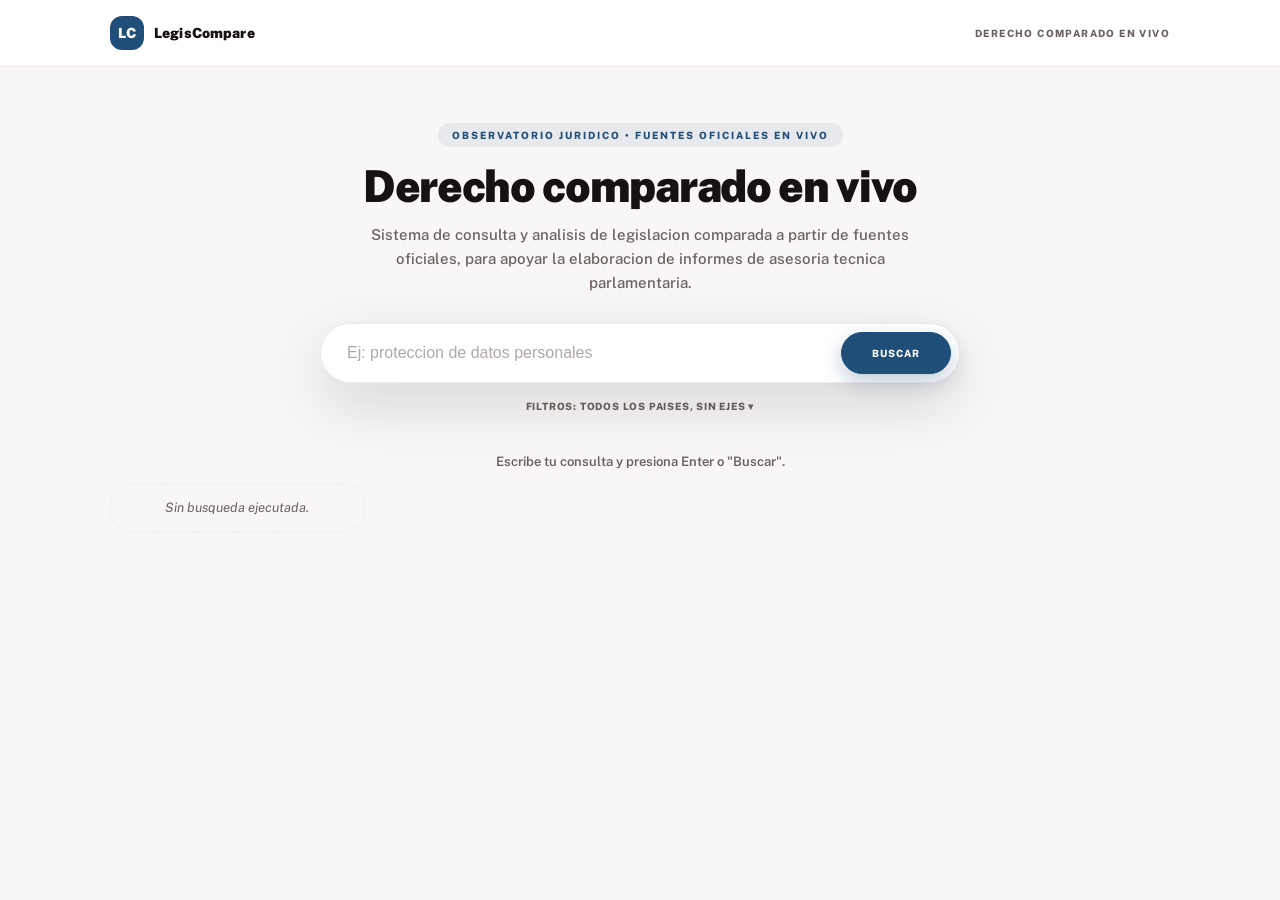
<file: site/index.html>
<!doctype html>
<html lang="es">
<head>
<meta charset="utf-8">
<meta name="viewport" content="width=device-width, initial-scale=1">
<title>LegisCompare - Consulta de derecho comparado</title>
<link rel="preconnect" href="https://fonts.googleapis.com">
<link rel="preconnect" href="https://fonts.gstatic.com" crossorigin>
<link href="https://fonts.googleapis.com/css2?family=Public+Sans:wght@400;500;600;700;800;900&display=swap" rel="stylesheet">
<link rel="stylesheet" href="css/app.css">
</head>
<body>
<header class="topbar">
  <div class="topbar-inner">
    <div class="brand"><span class="brand-mark">LC</span><span class="brand-name">LegisCompare</span></div>
    <span class="eyebrow-top">Derecho comparado en vivo</span>
  </div>
</header>

<main>
  <section class="hero-search">
    <div class="hero-inner">
      <span class="eyebrow">Observatorio juridico &bull; Fuentes oficiales en vivo</span>
      <h1>Derecho comparado en vivo</h1>
      <p>Sistema de consulta y analisis de legislacion comparada a partir de fuentes oficiales, para apoyar la elaboracion de informes de asesoria tecnica parlamentaria.</p>

      <div class="search-bar-wrap">
        <div class="search-bar">
          <input type="text" id="consulta" placeholder="Ej: proteccion de datos personales" autocomplete="off">
          <button class="btn primary" id="btnBuscarApi">Buscar</button>
        </div>
        <div class="autocomplete-list" id="autocompleteList" hidden></div>
      </div>
      <button class="btn ghost" id="toggleFiltros" type="button">Filtros: todos los paises, sin ejes &#9662;</button>

      <div class="filtros-panel" id="filtrosPanel" hidden>
        <div class="filtros-col">
          <p class="filtros-label">Jurisdicciones</p>
          <div class="ejes" id="jurisdicciones"></div>
        </div>
        <div class="filtros-col">
          <p class="filtros-label">Ejes juridicos (opcional)</p>
          <div class="ejes" id="ejes"></div>
        </div>
      </div>
    </div>
  </section>

  <section class="results-section">
    <span class="status" id="estadoConsulta">Escribe tu consulta y presiona Enter o "Buscar".</span>

    <div id="resultadosApi" class="resultados-grid" style="margin-top:14px"><div class="empty">Sin busqueda ejecutada.</div></div>
    <div id="errApi" class="err"></div>

    <button class="btn primary" id="abrirDossier" style="margin-top:16px;display:none">Abrir informe analitico (<span id="contadorSeleccion">0</span> seleccionadas)</button>
  </section>
</main>

<script src="js/busqueda_api.js"></script>
<script src="js/app.js"></script>
</body>
</html>
</file>
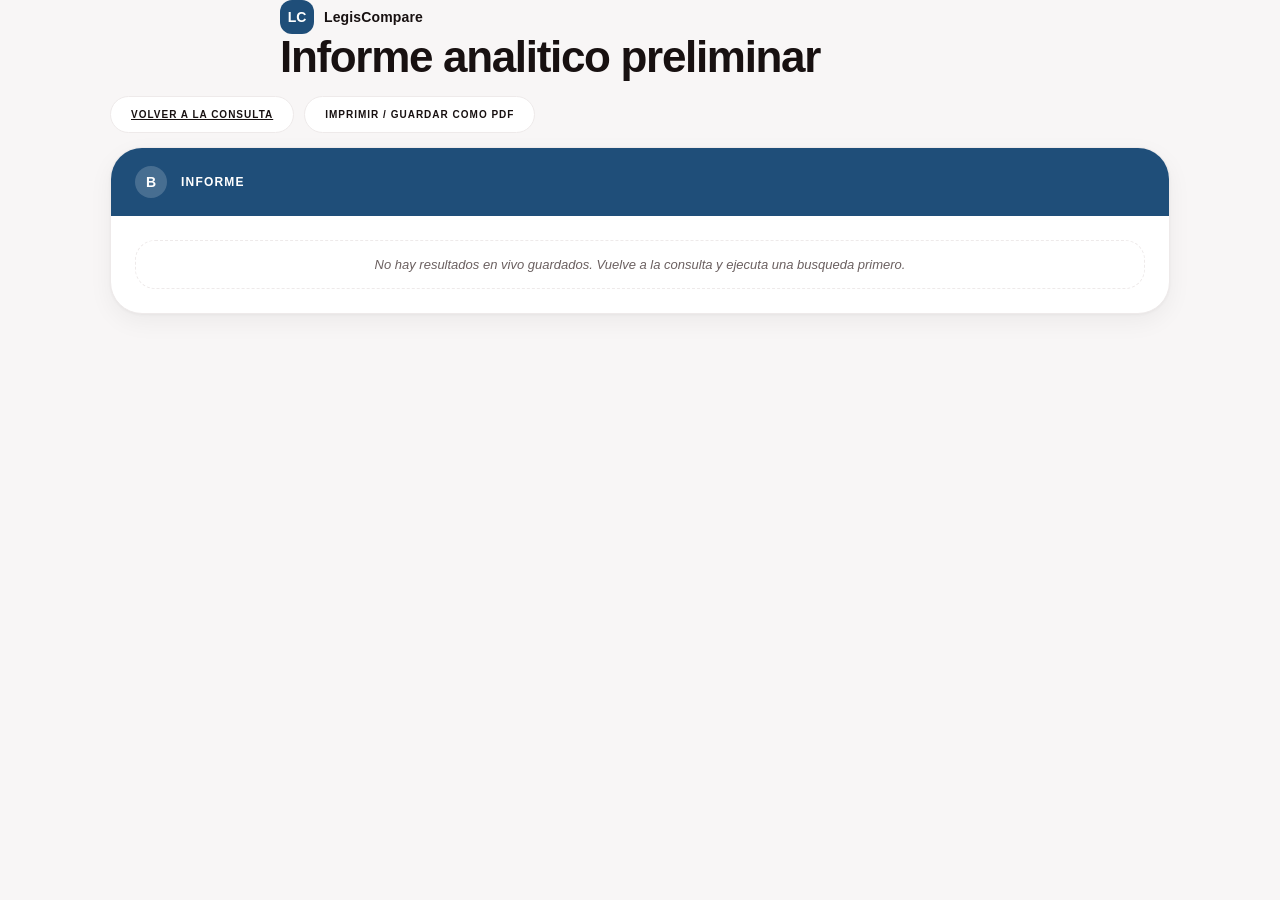
<file: site/dossier.html>
<!doctype html>
<html lang="es">
<head>
<meta charset="utf-8">
<meta name="viewport" content="width=device-width, initial-scale=1">
<title>Informe analitico - LegisCompare</title>
<link rel="stylesheet" href="css/app.css">
</head>
<body>
<header class="hero">
  <div class="hero-inner">
    <div class="brand"><span class="brand-mark">LC</span><span class="brand-name">LegisCompare</span></div>
    <h1>Informe analitico preliminar</h1>
    <p id="consultaTitulo" style="font-weight:700"></p>
  </div>
</header>
<main>
  <div class="row" style="margin-bottom:14px">
    <a class="btn" href="index.html">Volver a la consulta</a>
    <button class="btn" id="btnImprimir">Imprimir / guardar como PDF</button>
  </div>
  <article class="card">
    <div class="section-title t-blue"><span class="num">B</span><h2>Informe</h2></div>
    <div class="card-body" id="contenido"><div class="empty">Cargando...</div></div>
  </article>

  <article class="card" id="chatCard" style="margin-top:16px;display:none">
    <div class="section-title t-violet"><span class="num">C</span><h2>Consultas sobre este informe</h2></div>
    <div class="card-body">
      <p class="note" style="margin-top:0">Pregunta o pide precisiones sobre las fuentes de este informe. Las respuestas se basan unicamente en las fuentes listadas arriba y siempre indican de cual provienen.</p>
      <div id="chatLog" style="display:flex;flex-direction:column;gap:10px;margin-bottom:12px"></div>
      <div class="row" style="margin-top:0">
        <input type="text" id="chatInput" placeholder="Ej: ¿cual de estas normas regula sanciones?" style="flex:1;min-width:220px;padding:12px 16px;border-radius:16px;border:1.5px solid var(--line);font-family:inherit;font-size:14px">
        <button class="btn primary" id="btnChatEnviar">Preguntar</button>
      </div>
    </div>
  </article>
</main>
<script src="js/dossier.js"></script>
</body>
</html>
</file>
<file: site/css/app.css>
:root{
  --bg:#f8f6f6; --paper:#ffffff; --ink:#181111; --muted:#6b6060; --line:#eeeaea;
  --blue:#1f4e79; --blue-dark:#163b5c; --green:#15803d; --green-dark:#0f5c2c;
  --gold:#b7791f; --violet:#5b4b8a; --cyan:#26758f; --red:#9f3a38;
  --shadow-sm:0 1px 3px rgba(24,17,17,.04),0 8px 24px rgba(24,17,17,.05);
  --shadow-lg:0 20px 60px rgba(24,17,17,.14);
  --r-card:32px; --r-pill:999px; --r-btn:20px;
}
*{box-sizing:border-box}
body{margin:0;background:var(--bg);color:var(--ink);font-family:"Public Sans","Segoe UI",Arial,sans-serif;-webkit-font-smoothing:antialiased}

.topbar{background:var(--paper);border-bottom:1px solid var(--line)}
.topbar-inner{max-width:1100px;margin:0 auto;padding:16px 20px;display:flex;align-items:center;justify-content:space-between}
.eyebrow-top{font-size:10px;font-weight:800;text-transform:uppercase;letter-spacing:.14em;color:var(--muted)}

main{max-width:1100px;margin:0 auto;padding:0 20px 60px}
.hero-search{padding:56px 0 30px;text-align:center}
.hero-inner{max-width:720px;margin:0 auto}
.eyebrow{display:inline-block;font-size:10px;text-transform:uppercase;letter-spacing:.2em;font-weight:800;color:var(--blue);background:rgba(31,78,121,.08);padding:6px 14px;border-radius:var(--r-pill);margin-bottom:16px}
h1{margin:0;font-size:44px;font-weight:900;letter-spacing:-.03em;line-height:1.05;color:var(--ink)}
.hero-search p{max-width:560px;margin:14px auto 0;color:var(--muted);font-size:15px;line-height:1.6;font-weight:500}

.search-bar-wrap{position:relative;max-width:640px;margin:28px auto 12px}
.search-bar-wrap .search-bar{margin:0}
.search-bar{display:flex;gap:8px;background:var(--paper);border:1px solid var(--line);border-radius:var(--r-pill);padding:8px 8px 8px 24px;box-shadow:var(--shadow-lg)}
.search-bar input{flex:1;border:none;outline:none;font-size:16px;font-weight:600;background:transparent;color:var(--ink)}
.search-bar input::placeholder{color:#b0a8a8;font-weight:500}
.search-bar .btn.primary{border-radius:var(--r-pill);padding:14px 30px}

.btn{display:inline-flex;align-items:center;justify-content:center;gap:6px;padding:12px 20px;border-radius:var(--r-btn);border:1.5px solid var(--line);background:var(--paper);color:var(--ink);font-weight:800;font-size:10px;text-transform:uppercase;letter-spacing:.1em;cursor:pointer;font-family:inherit;transition:all .15s}
.btn.primary{background:var(--blue);border-color:var(--blue);color:#fff;box-shadow:0 8px 20px rgba(31,78,121,.28)}
.btn.primary:hover{background:var(--blue-dark)}
.btn:hover{border-color:#d8d2d2;background:#fcfbfb}
.btn.secondary{background:transparent;color:var(--blue);border:1.5px solid rgba(31,78,121,.3)}
.btn.secondary:hover{background:rgba(31,78,121,.06)}
.btn.ghost{background:transparent;border:none;color:var(--muted);font-size:10px;font-weight:800;letter-spacing:.08em;cursor:pointer;padding:4px 8px}
.btn:focus-visible,a:focus-visible,input:focus-visible,textarea:focus-visible{outline:3px solid var(--blue);outline-offset:2px}

.filtros-panel{display:flex;gap:20px;justify-content:center;flex-wrap:wrap;background:var(--paper);border:1px solid var(--line);border-radius:28px;padding:24px;margin-top:16px;text-align:left;box-shadow:var(--shadow-sm)}
.filtros-panel[hidden]{display:none}
.filtros-col{min-width:220px;flex:1}
.filtros-label{color:var(--muted);font-size:10px;font-weight:800;text-transform:uppercase;letter-spacing:.12em;margin:0 0 10px}

.results-section{margin-top:8px}
.status{display:block;text-align:center;font-size:13px;color:var(--muted);font-weight:600;margin-top:6px}
.status.ok{color:var(--green-dark);font-weight:800}

.ejes{display:grid;gap:8px}
.eje{display:flex;align-items:flex-start;gap:10px;border:1.5px solid var(--line);border-radius:18px;padding:12px 14px;cursor:pointer;background:var(--paper);transition:border-color .15s}
.eje.selected{background:#f0f8f2;border-color:#15803d}
.eje input{margin-top:3px}
.eje-title{font-weight:800;font-size:13px;color:var(--ink)}
.eje.selected .eje-title{color:#0f5c2c}
.eje.deshabilitado{opacity:.45;cursor:not-allowed}

.fuentes-list .item{border:1.5px solid var(--line);border-radius:24px;background:var(--paper);padding:16px 18px;margin-bottom:10px;box-shadow:var(--shadow-sm)}
.fuentes-list a{color:var(--blue);font-weight:800;text-decoration:none}
.fuentes-list a:hover{text-decoration:underline}
.fuentes-list .meta{display:block;color:var(--muted);font-size:11px;margin-top:6px;font-weight:600}
.tag{display:inline-block;font-size:9px;text-transform:uppercase;letter-spacing:.06em;font-weight:900;padding:4px 10px;border-radius:var(--r-pill);background:rgba(31,78,121,.08);color:var(--blue);margin-left:6px}
.tag.api{background:#ede9fe;color:#5b21b6}

.resultados-grid{display:grid;grid-template-columns:repeat(auto-fill,minmax(230px,1fr));gap:14px}
.resultado-card{position:relative;text-align:left;border:1.5px solid var(--line);border-radius:22px;background:var(--paper);padding:16px;box-shadow:var(--shadow-sm);cursor:pointer;transition:border-color .15s,box-shadow .15s;display:flex;flex-direction:column;gap:8px}
.resultado-card:hover{box-shadow:var(--shadow-lg)}
.resultado-card.seleccionada{border-color:var(--blue);box-shadow:0 0 0 3px rgba(31,78,121,.12),var(--shadow-sm)}
.resultado-card .card-check{position:absolute;top:12px;right:12px;width:22px;height:22px;border-radius:50%;border:2px solid var(--line);background:var(--paper);display:flex;align-items:center;justify-content:center;font-size:12px;color:transparent;transition:all .15s}
.resultado-card.seleccionada .card-check{background:var(--blue);border-color:var(--blue);color:#fff}
.resultado-card .card-pais{display:flex;align-items:center;justify-content:space-between;padding-right:26px}
.resultado-card .card-pais-nombre{font-size:9px;font-weight:900;text-transform:uppercase;letter-spacing:.1em;color:var(--blue)}
.resultado-card .card-titulo{font-weight:800;font-size:14px;line-height:1.3;color:var(--ink)}
.resultado-card .card-resumen{font-size:11px;color:var(--muted);line-height:1.5;font-weight:500;flex:1}
.resultado-card .card-footer{display:flex;align-items:center;justify-content:space-between;margin-top:auto;padding-top:6px}
.resultado-card .card-link{font-size:10px;font-weight:800;color:var(--blue);text-decoration:none;text-transform:uppercase;letter-spacing:.05em}
.resultado-card .card-link:hover{text-decoration:underline}
.resultado-card .card-relevancia{font-size:11px;font-weight:900;color:var(--green-dark)}
.resultado-card.directorio .card-titulo{font-size:13px}
.resultado-card .card-tag-directorio{font-size:9px;font-weight:800;text-transform:uppercase;letter-spacing:.06em;color:var(--muted);background:rgba(0,0,0,.04);padding:3px 8px;border-radius:var(--r-pill);align-self:flex-start}

.empty{color:var(--muted);font-style:italic;padding:16px;border:1.5px dashed var(--line);border-radius:20px;font-size:13px;text-align:center}
.note{color:var(--muted);font-size:12px;line-height:1.6;margin-top:10px;font-weight:500}
.err{color:#9a3412;font-size:12px;margin-top:8px;font-weight:600}

.brand{display:flex;align-items:center;gap:10px}
.brand-mark{width:34px;height:34px;border-radius:12px;background:var(--blue);color:#fff;font-weight:900;display:flex;align-items:center;justify-content:center;font-size:14px}
.brand-name{font-weight:900;font-size:14px;letter-spacing:.01em;color:var(--ink)}

.spinner{display:inline-block;width:12px;height:12px;border:2px solid rgba(255,255,255,.4);border-top-color:#fff;border-radius:50%;animation:spin .7s linear infinite;margin-right:6px;vertical-align:-1px}
@keyframes spin{to{transform:rotate(360deg)}}

.disclaimer{background:#fff7e8;border:1.5px solid #f0dcae;border-radius:20px;padding:14px 18px;font-size:12px;color:#7a4b00;margin-bottom:18px;font-weight:600}
.matriz-table{width:100%;border-collapse:separate;border-spacing:0;font-size:13px;margin-bottom:20px;border-radius:20px;overflow:hidden;border:1.5px solid var(--line)}
.matriz-table th,.matriz-table td{border-bottom:1px solid var(--line);padding:12px 16px;text-align:left;vertical-align:top}
.matriz-table th{background:#faf9f9;color:var(--blue);font-size:10px;text-transform:uppercase;letter-spacing:.08em;font-weight:900}
.matriz-table td.pais-col{font-weight:800;background:#fdfcfc;white-space:nowrap}

.sugerencias{display:flex;flex-wrap:wrap;gap:6px;margin-top:8px}
.sugerencias button{font-size:11px;padding:6px 14px}

.timeline-item{border-left:3px solid var(--cyan);padding:8px 0 8px 14px;margin-bottom:8px}
.timeline-item .fecha{font-weight:800;color:var(--cyan);font-size:11px;display:block;text-transform:uppercase;letter-spacing:.06em}

textarea{width:100%;min-height:110px;resize:vertical;padding:16px;border-radius:20px;border:1.5px solid var(--line);background:#fdfcfc;font-size:15px;font-family:inherit;transition:border-color .15s}
textarea:focus{outline:none;border-color:var(--blue)}
textarea.hallazgos{width:100%;min-height:140px;padding:16px;border-radius:20px;border:1.5px solid var(--line);font-family:inherit;font-size:14px}

.axis-chip{display:inline-block;background:rgba(31,78,121,.07);color:var(--blue);border:1.5px solid rgba(31,78,121,.18);border-radius:var(--r-pill);padding:5px 14px;font-size:11px;font-weight:800;margin:0 6px 6px 0}

.card{background:var(--paper);border:1px solid var(--line);border-radius:var(--r-card);box-shadow:var(--shadow-sm);overflow:hidden}
.card+.card{margin-top:14px}
.card-body{padding:24px}
.section-title{display:flex;align-items:center;gap:14px;padding:18px 24px;color:#fff;font-weight:800}
.section-title .num{width:32px;height:32px;border-radius:var(--r-pill);display:flex;align-items:center;justify-content:center;background:rgba(255,255,255,.18);font-size:14px;font-weight:800}
.section-title h2{margin:0;font-size:12px;text-transform:uppercase;letter-spacing:.1em;font-weight:900}
.t-blue{background:var(--blue)} .t-green{background:var(--green)} .t-gold{background:var(--gold)}
.t-violet{background:var(--violet)} .t-cyan{background:var(--cyan)}
.row{display:flex;gap:10px;flex-wrap:wrap;margin-top:12px;align-items:center}

.autocomplete-list{position:absolute;top:calc(100% + 10px);left:0;right:0;background:var(--paper);border:1px solid var(--line);border-radius:24px;box-shadow:var(--shadow-lg);overflow:hidden;text-align:left;z-index:20}
.autocomplete-list button{display:block;width:100%;text-align:left;background:none;border:none;border-bottom:1px solid var(--line);padding:13px 20px;font-size:14px;font-weight:600;color:var(--ink);cursor:pointer;font-family:inherit}
.autocomplete-list button:last-child{border-bottom:none}
.autocomplete-list button:hover{background:#faf9f9}
.autocomplete-list button .ac-tag{float:right;font-size:9px;color:var(--muted);text-transform:uppercase;font-weight:700}

@media print{
  .topbar,.btn,#btnImprimir{display:none !important}
  .card{box-shadow:none;border:1px solid #ccc}
}
@media(max-width:640px){
  h1{font-size:32px}
  .hero-search{padding:36px 0 24px}
}
</file>
